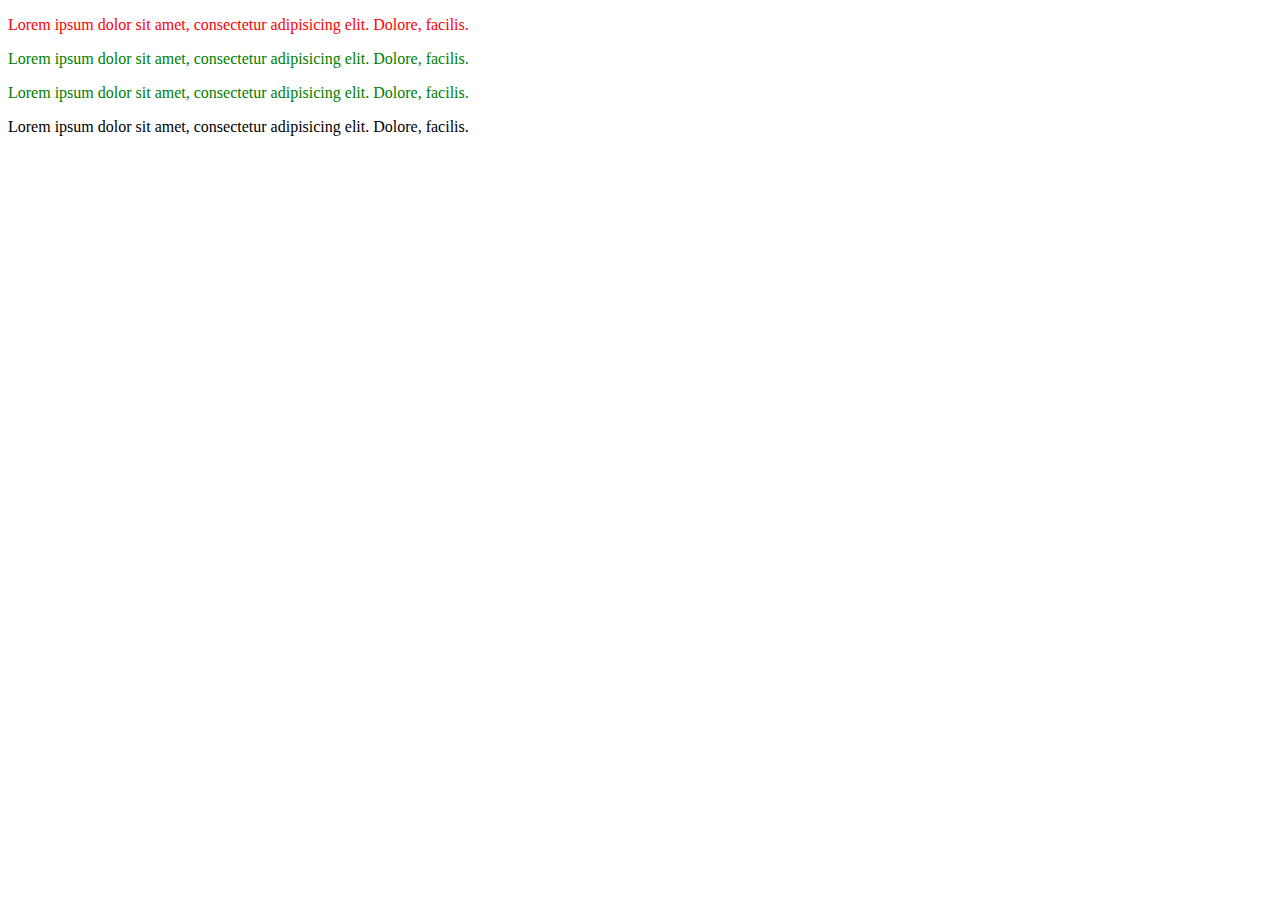
<file: index.html>
<!DOCTYPE html>
<html lang="en">
<head>
    <meta charset="UTF-8">
    <meta name="viewport" content="width=device-width, initial-scale=1.0">
    <meta http-equiv="X-UA-Compatible" content="ie=edge">
    <title>Document</title>
    <style>
    #green{
        color : green;
    }
    .green{
        color :green;
    }
    </style>
</head>
<body>
    <p style="color : red">Lorem ipsum dolor sit amet, consectetur adipisicing elit. Dolore, facilis.</p>
    <p id="green">Lorem ipsum dolor sit amet, consectetur adipisicing elit. Dolore, facilis.</p>
    <p class="green">Lorem ipsum dolor sit amet, consectetur adipisicing elit. Dolore, facilis.</p>
    <p>Lorem ipsum dolor sit amet, consectetur adipisicing elit. Dolore, facilis.</p>
</body>
</html>
</file>
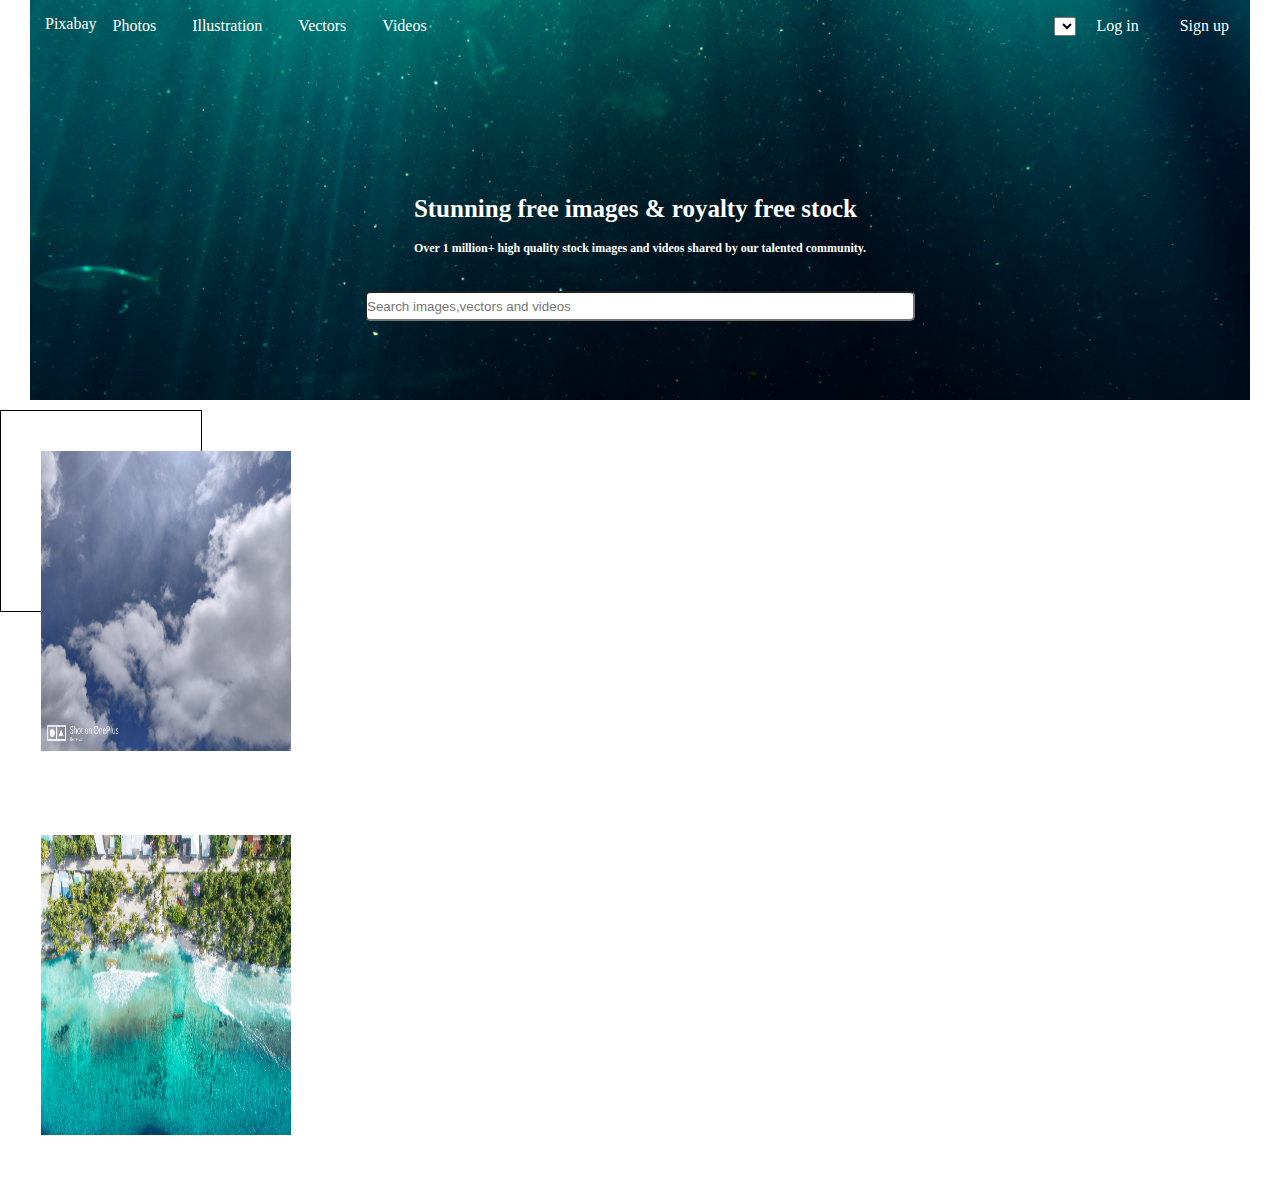
<file: assignment.html>
<!DOCTYPE html>
<html lang="en">
<head>
    <meta charset="UTF-8">
    <meta name="viewport" content="width=device-width, initial-scale=1.0">
    <meta http-equiv="X-UA-Compatible" content="ie=edge">
    <title>Document</title>
    <link rel="stylesheet" href="/assignment.css">
</head>
<body>
   <header>
       <div class="logo">Pixabay</div>
       <div class="main">
           <ul>
            <li><a href="#">Photos</a></li>
            <li><a href="#">Illustration</a></li>
            <li><a href="#">Vectors</a></li>
            <li><a href="#">Videos</a></li>
           </ul>
       </div>
       <div class="right">
           <ul>
               <select name="" id="">Explaore</select>
               <li> <a href="#">Log in</a></li>
               <li class="active"><a href="#">Sign up</a></li>
           </ul>
       </div> 
       <div class="title">
           <h1>Stunning free images & royalty free stock</h1> <br>
           <h4>Over 1 million+ high quality stock images and videos shared by our talented community.</h4>
       </div>
       <div class="search">
           <input type="search" name="bar" placeholder="Search images,vectors and videos" id="">
       </div>
    </header>
       <body>
           <figure>
                <div class="gallery">
          

                        <img src="/image/IMG_20190623_123020.jpg" alt="">
                        <img src="/image/aerial-shot-beach-beautiful-1266839.jpg" alt="">
                    </div>
           </figure>
        
       </body>
      
  
</body>
</html>
</file>
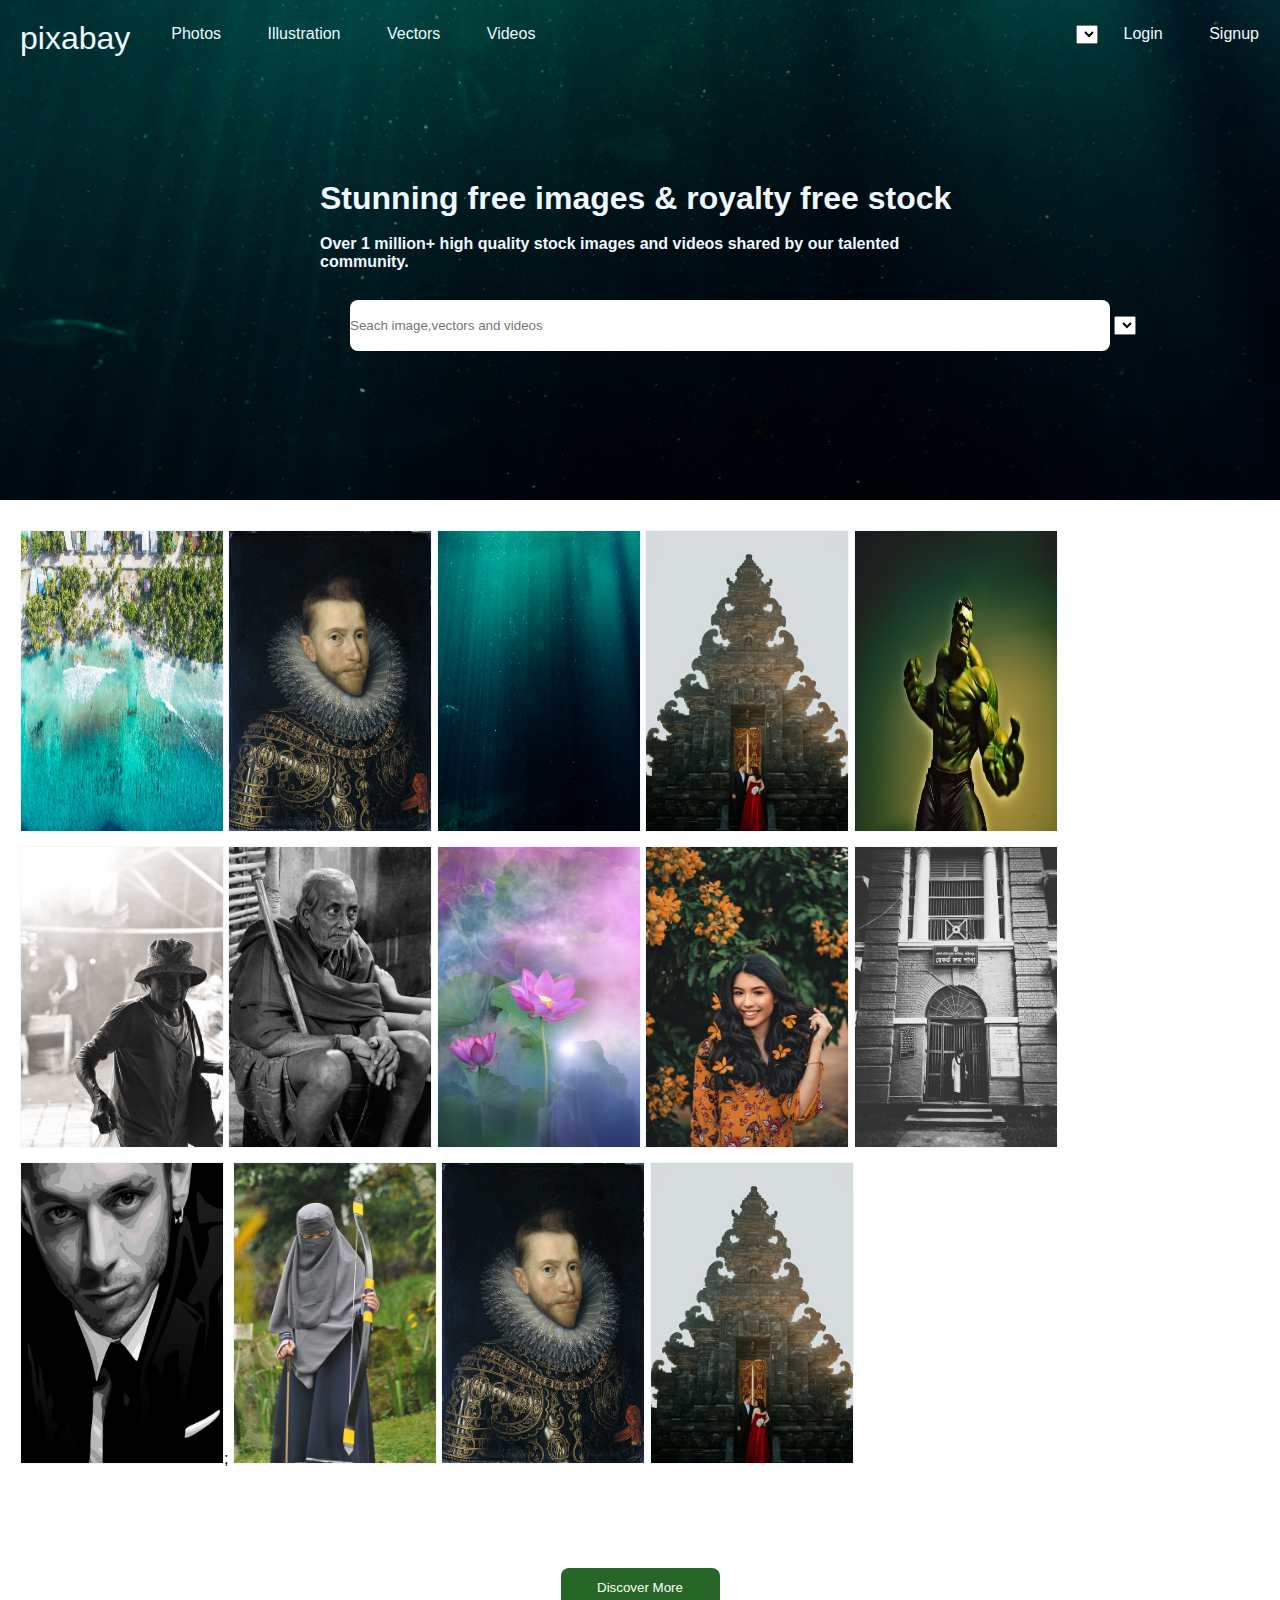
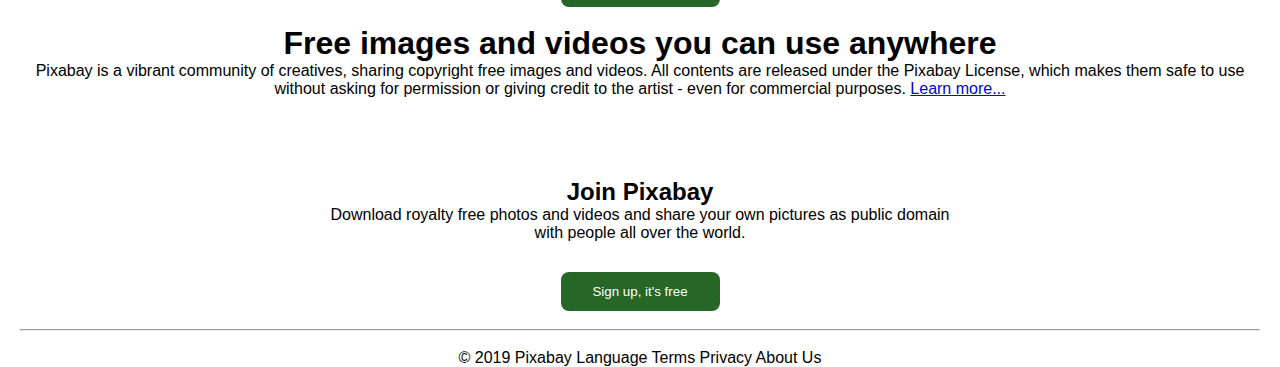
<file: pixabay.html>
<!DOCTYPE html>
<html lang="en">
<head>
    <meta charset="UTF-8">
    <meta name="viewport" content="width=device-width, initial-scale=1.0">
    <meta http-equiv="X-UA-Compatible" content="ie=edge">
    <title>Homepage</title>
    <link rel="stylesheet" href="/pixabay.css">
</head>
<body>
    <header>
               
        <div class="logo">pixabay</div>
        <div class="mian">
            <ul>
                <li><a href="#">Photos</a></li>
                <li><a href="#">Illustration</a></li>
                <li><a href="#">Vectors</a></li>
                <li><a href="#">Videos</a></li>
            </ul>
            <div class="right">
                <ul>
                     <select name="exp" id="exp">Explore</select>
                    <li><a href="#">Login</a></li>
                    <li><a href="#">Signup</a></li>
                </ul>
            </div>

        </div>
        <div class="title">
            <h1>Stunning free images & royalty free stock</h1>
            <br>
            <h4>Over 1 million+ high quality stock images and videos shared by our talented community.</h4>
        </div>
        <div class="search">
            <input type="search" name="bar" placeholder="Seach image,vectors and videos"  id="bar">
            <select name="img" id="img">images</select>
            <!-- <option value=""selected disabled>images</option>
            <option value="jan">Jan</option>
            <option value="feb">Feb</option>
            <option value="mar">Mar</option>
            <option value="apr">Apr</option>
            <option value="may">May</option>
            <option value="jun">Jun</option> -->
        </div>
    </header>
         <body>
             <div class="gallery">
                 <figure>
                     <img src="/image/aerial-shot-beach-beautiful-1266839.jpg "alt="">
                     <img src="/image/albertus-van-habsburg-872542_960_720.jpg" alt="">
                     <img src="/image/blue-blur-color-932638.jpg" alt="">
                     <img src="/image/couple-4480270_960_720.jpg" alt="">
                     <img src="/image/hulk-667988_960_720.jpg" alt="">
                     <img src="/image/human-interest-3762786_960_720.jpg" alt="">
                     <img src="/image/india-2196012_960_720.jpg" alt="">
                     <img src="/image/landscape-4487659_960_720.jpg" alt="">
                     <img src="/image/pexels-photo-2952769.jpeg" alt="">
                     <img src="/image/potrait-2767628_960_720.jpg" alt="">
                     <img src="/image/valentino-rossi-1226518_960_720.png" alt="">;
                     <img src="/image/woman-3172035_960_720.jpg" alt="">
                     <img src="/image/albertus-van-habsburg-872542_960_720.jpg" alt="">
                     <img src="/image/couple-4480270_960_720.jpg" alt="">
                     
                 </figure>
             </div>
             <div>
                <div style="text-align:center;margin:80px 20px 0" >
                       <div><input type="submit" value="Discover More" id="sub">
                       <br><br>
                       </div>
                       <h1>Free images and videos you can use anywhere</h1>
                       <p style="margin:0 0 35px">
                           Pixabay is a vibrant community of creatives, sharing copyright free images and videos. All contents are released under the Pixabay License, which makes them safe to use without asking for permission or giving credit to the artist - even for commercial purposes.
                           <a href="#" style="white-space:nowrap">Learn more...</a>
                       </p>
                   </div>
                   <div style="text-align:center;margin:80px 20px 0">
                       <h2>Join Pixabay</h2>
                       <p style="max-width:640px;margin:0 auto 30px">Download royalty free photos and videos and share your own pictures as public domain with people all over the world.</p>
                       <div><input type="submit" value="Sign up, it's free" id="sub">
                       <!-- <a href="#" class="pure-button button-green" style="padding:12px 60px">Sign up, it's free!</a> -->
                       <br><br>
                       <hr>
                       <br>
                   </div>
                   <footer class="footer-w">
                           <label for="copyright">&copy; 2019 Pixabay</label>
                           <label for="">Language</label>
                           <label for="">Terms</label>
                           <label for="">Privacy</label>
                           <label for="">About Us</label>
                   </div>
                           </div>
                         </footer>
                       
               </div>
         </body>
</body>
</html>
</file>
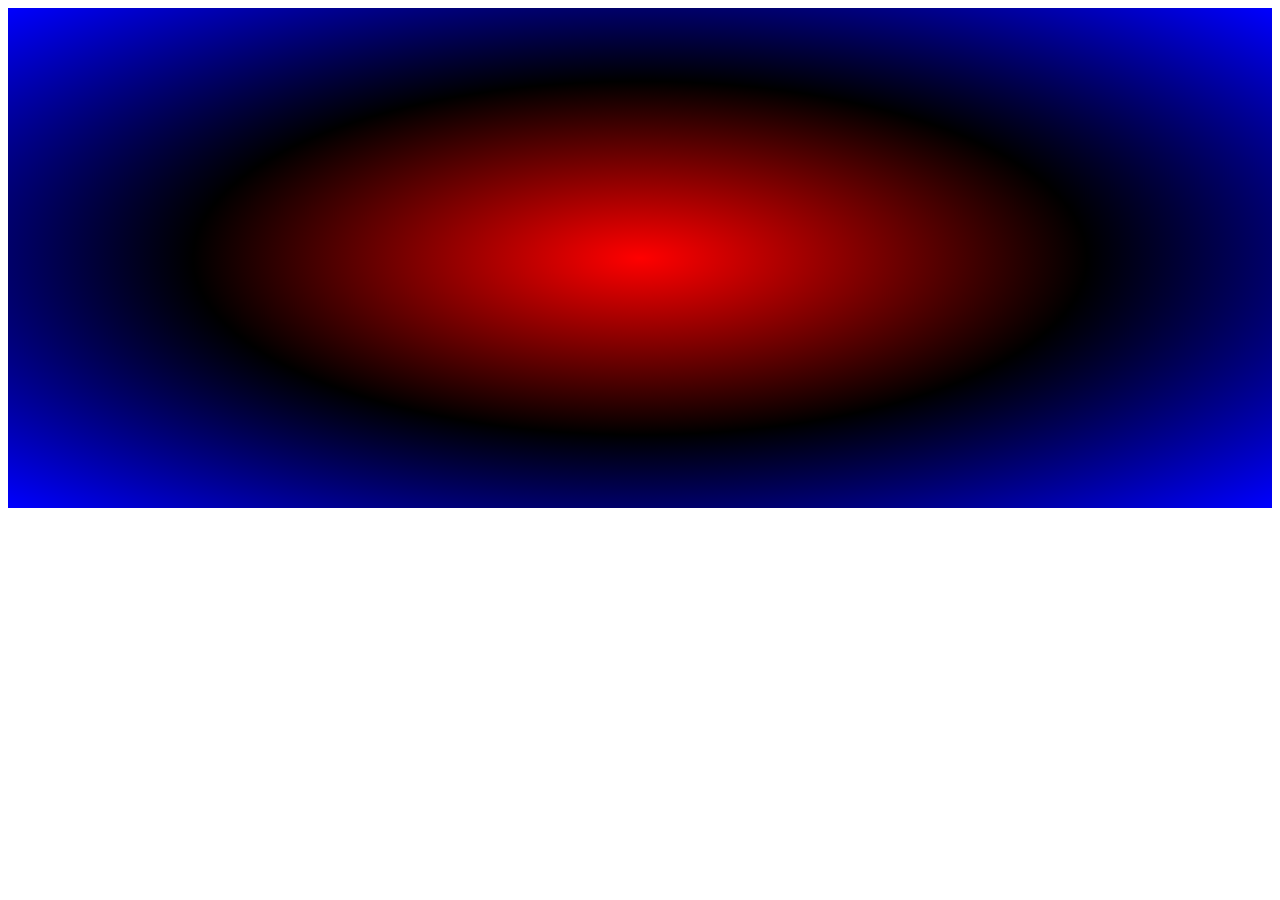
<file: css/gradient.html>
<!DOCTYPE html>
<html lang="en">
<head>
    <meta charset="UTF-8">
    <meta name="viewport" content="width=device-width, initial-scale=1.0">
    <meta http-equiv="X-UA-Compatible" content="ie=edge">
    <title>Document</title>
    <link rel="stylesheet" href="gradient.css">
</head>
<body>
    <div id="grad">

    </div>
</body>
</html>
</file>
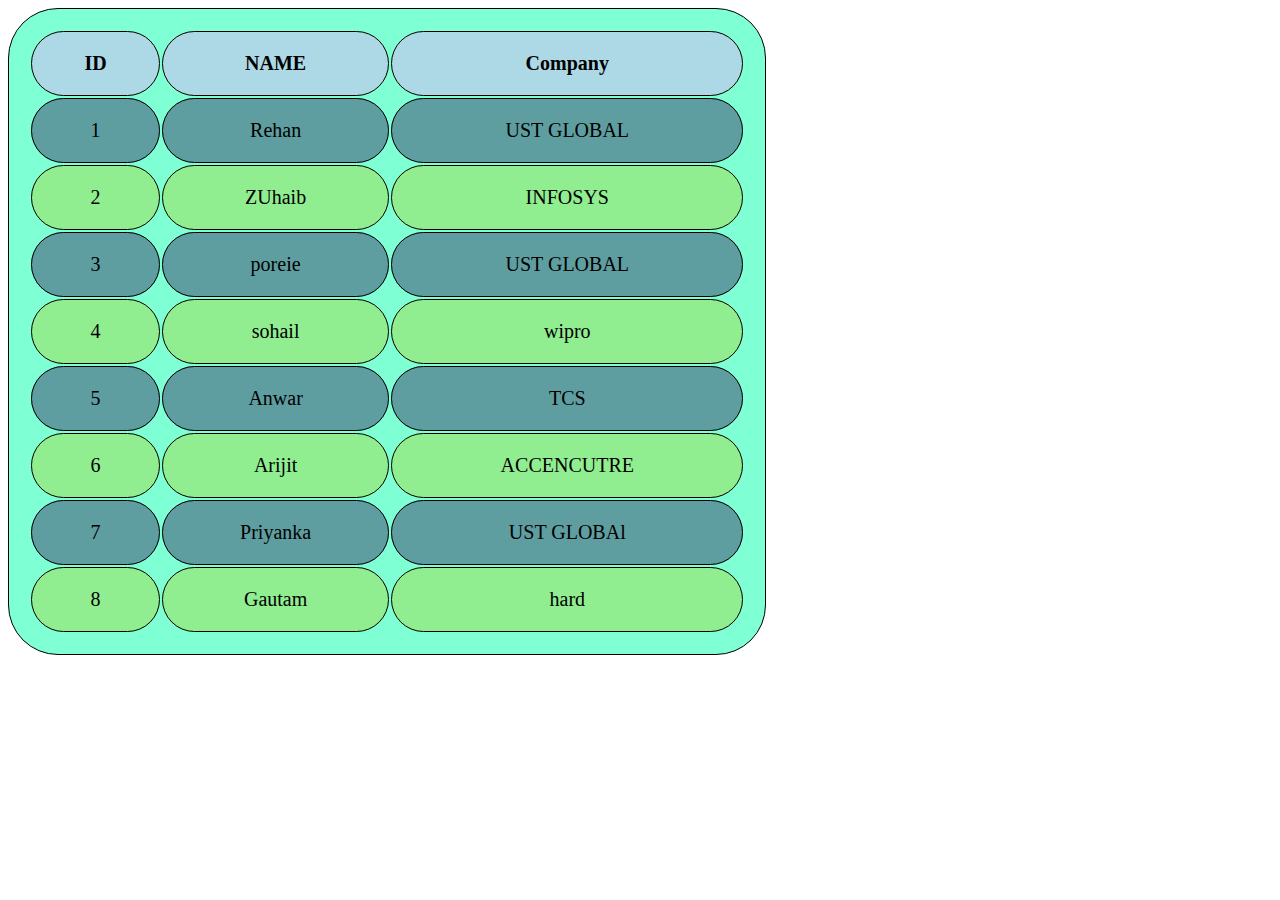
<file: css/table.html>
<!DOCTYPE html>
<html lang="en">
<head>
    <meta charset="UTF-8">
    <meta name="viewport" content="width=device-width, initial-scale=1.0">
    <meta http-equiv="X-UA-Compatible" content="ie=edge">
    <title>Document</title>
    <link rel="stylesheet" href="/css/table.css">
</head>
<body>
        <table>
                <th>ID</th>
                <th>NAME</th>
                <th>Company</th>
           <tr>
              <td>1</td>
              <td>Rehan</td>
              <td>UST GLOBAL</td>
           </tr>
           <tr>
               <td>2</td>
               <td>ZUhaib</td>
               <td>INFOSYS</td>
           </tr>
           <tr>
               <td>3</td>
               <td>poreie</td>
               <td>UST GLOBAL</td>
           </tr>
           <tr>
               <td>4</td>
               <td>sohail</td>
               <td>wipro</td>
           </tr>
           <tr>
               <td>5</td>
               <td>Anwar</td>
               <td>TCS</td>
           </tr>
           <tr>
               <td>6</td>
               <td>Arijit</td>
               <td>ACCENCUTRE</td>
           </tr>
           <tr>
               <td>7</td>
               <td>Priyanka</td>
               <td>UST GLOBAl</td>
           </tr>
           <tr>
               <td>8</td>
               <td>Gautam</td>
               <td>hard</td>
           </tr>
        </table>
</body>
</html>
</file>
<file: assignment.css>
*{
    margin: 0;
    padding: 0;
}
header{
    background-image: url(/image/blue-blur-color-932638.jpg);
    height: 400px;
    width: 1220px;
    background-size: cover;
    background-position: center;
    margin: auto;
}
ul{
    float: left;
    list-style: none;
    margin-top: .5px;
    background: transparent;
}
ul li {
    display: inline-block;
    padding: 15px;
    margin: 1px;
    margin-top: 1px;
}
ul li a{
      text-decoration: none;
      color: white;
        
}
ul li.active a {
    background-color: transparent;
    border-radius: 1px solid white;
    border-radius: 4px;
    padding: 5px;
}
.main{
    max-width: 1200px;
    margin: auto;
}
.logo{
    float: left;
    height: auto;
    color: white;
    margin-top: 15px;
    margin-left: 15px;
}
.title{
    position: absolute;
    top: 25%;
    left: 50%;
    transform: translate(-50%,-50%);
}
.title h1{
    color: white;
    font-size: 25px;
}
.title h4 {
    color: white;
    font-size: 12px;
}

.right {
    float: right;
}
.search input{.search h6{
    color: white;
    top: 34%;
    left: 50%;
    height: 300px;
}
    position: absolute;
    top: 34%;
    left: 50%;
    transform: translate(-50%,-50%);
    width: 550px;
    height: 30px;
    border-radius: 5px;
}
img{
    width: 250px;
    height: 300px;
    padding: 40px;
    border-radius: 20px;
    margin-right: 20px;
}
.right ul li .active a{
    border-radius: 1px solid white;
}
figure{
        width: 200px;
        height: 200px;
        border : 1px solid black;
        padding: 0px;
        margin-top: 10px;
        margin-left: 0px;
}
</file>
<file: pixabay.css>
*{
    margin: 0;
    padding: 0;
    font-family:'Gill Sans', 'Gill Sans MT', Calibri, 'Trebuchet MS', sans-serif;
}
header{
    background-image:linear-gradient(rgba(0,0,0,0.5),rgba(0,0,0,0.5)) ,url(/image/blue-blur-color-932638.jpg);
    height: 500px;
    
    background-size: cover;
    background-position: center;
}
ul{
    list-style-type: none;
        float: left;
        margin-top: 25px;
}
ul li{
    display: inline-block;
     color: aliceblue;
    
}
ul li a {
    text-decoration: none;
    color: aliceblue;
    padding: 5px 20px;
    border: 1px solid transparent;
    transition: 0.6s ease;
}
/* ul li a:hover{
    background-color: aliceblue;
    color: black;
} */
.logo{
    float: left;
    width: 130x;
    height: auto;
    color: aliceblue;
    padding: 20px;
    font-size:xx-large;
   
}
.title{
    position: absolute;
    top:25%;
    left: 50%;
    transform: translate(-50%,-50%);
    color: aliceblue;
}
.search{
    position: absolute;
    top: 30%;
    left: 25%;
    padding: 30px;  
}
 input{
height: 51px;
width: 760px;
border-radius: 8px;
border: none;
font-family: 'Lucida Sans', 'Lucida Sans Regular', 'Lucida Grande', 'Lucida Sans Unicode', Geneva, Verdana, sans-serif;
outline: none;

}
.right{
    float:right;
    color: aliceblue;
}
figure{
    padding: 20px;
}
figure img{
    width: 202px;
    height: 300px;
    border: 1px solid aliceblue;
    padding: 0px;
    margin-left: 0px;
    margin-top: 10px;   
    
}
/* select{
    
} */
.below{
    position:absolute;
    top: 48%;
    left: 20%;
    border: 1px solid transparent;
    height: 20px;
    width: 1200px;
    color:gray

}
/* #box{
    background-color: transparent;
    color: white;
} */
#sub{
    width: 159px;
    height: 39px;;
    color :white;
    background-color:rgb(38, 102, 38);
}
</file>
<file: css/gradient.css>
#grad{
    height: 500px;
    background: radial-gradient(red,black,blue);
}
</file>
<file: css/table.css>
table  , th , td {
    border : 1px solid black;
    /* border-collapse: collapse; */
    padding: 20px;
    text-align: center;
    font-size: 20px;
    border-radius: 50px;
}
table{
    width :60%;
    background-color: aquamarine
}
th {
    background-color: lightblue;
}
tr:nth-child(even){
    background-color: cadetblue;
}
tr:nth-child(odd){
    background-color: lightgreen;
}
td:hover{
    background-color: rgb(36, 22, 25);
    color: aliceblue;
}
</file>
